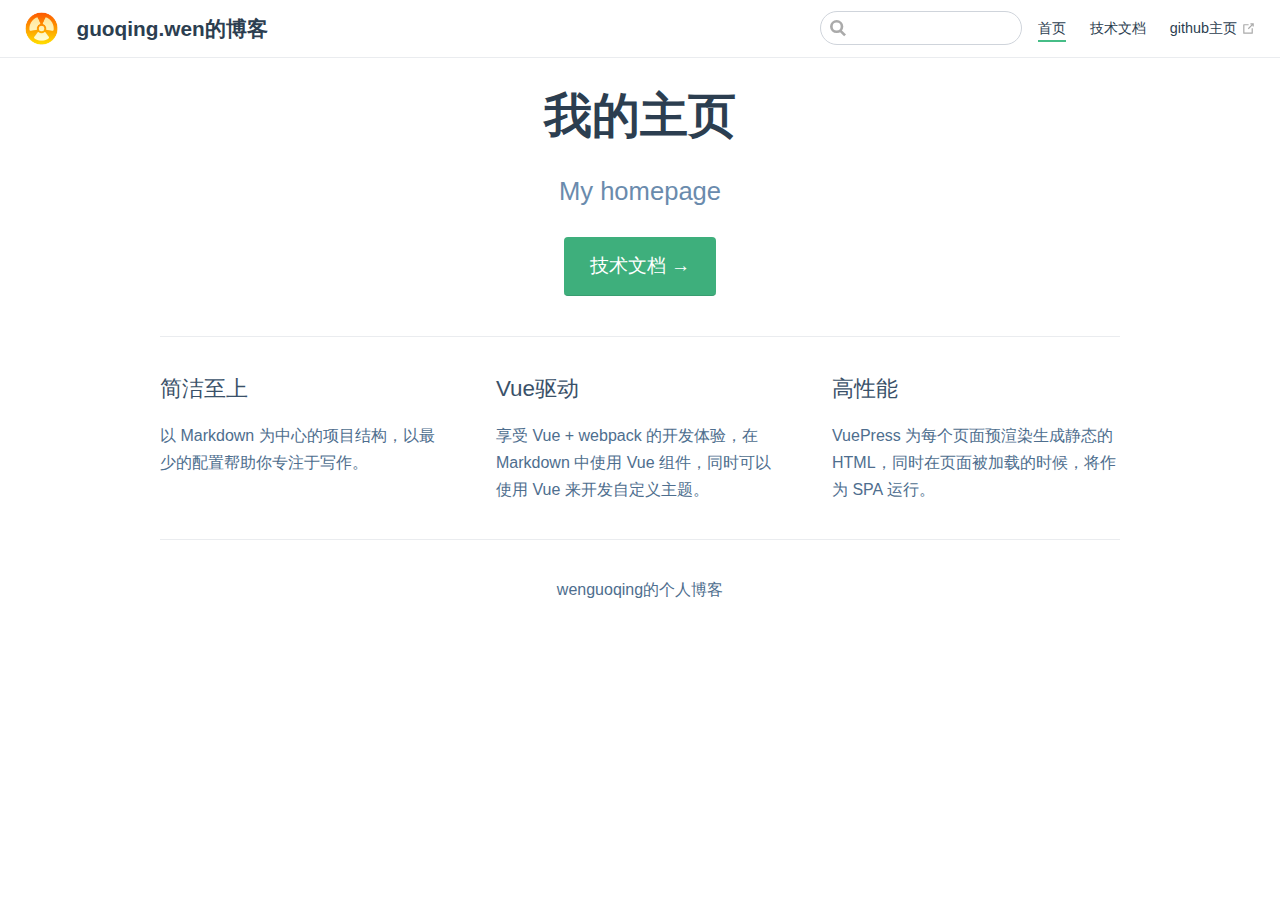
<file: index.html>
<!DOCTYPE html>
<html lang="en-US">
  <head>
    <meta charset="utf-8">
    <meta name="viewport" content="width=device-width,initial-scale=1">
    <title>guoqing.wen的博客</title>
    <meta name="generator" content="VuePress 1.5.0">
    <link rel="icon" href="/avatar.png">
    <meta name="description" content="">
    <link rel="preload" href="/assets/css/0.styles.e756715b.css" as="style"><link rel="preload" href="/assets/js/app.d091583f.js" as="script"><link rel="preload" href="/assets/js/2.0d0c851c.js" as="script"><link rel="preload" href="/assets/js/5.b8cea5fa.js" as="script"><link rel="prefetch" href="/assets/js/3.8c6b1523.js"><link rel="prefetch" href="/assets/js/4.bf352cdb.js">
    <link rel="stylesheet" href="/assets/css/0.styles.e756715b.css">
  </head>
  <body>
    <div id="app" data-server-rendered="true"><div class="theme-container no-sidebar"><header class="navbar"><div class="sidebar-button"><svg xmlns="http://www.w3.org/2000/svg" aria-hidden="true" role="img" viewBox="0 0 448 512" class="icon"><path fill="currentColor" d="M436 124H12c-6.627 0-12-5.373-12-12V80c0-6.627 5.373-12 12-12h424c6.627 0 12 5.373 12 12v32c0 6.627-5.373 12-12 12zm0 160H12c-6.627 0-12-5.373-12-12v-32c0-6.627 5.373-12 12-12h424c6.627 0 12 5.373 12 12v32c0 6.627-5.373 12-12 12zm0 160H12c-6.627 0-12-5.373-12-12v-32c0-6.627 5.373-12 12-12h424c6.627 0 12 5.373 12 12v32c0 6.627-5.373 12-12 12z"></path></svg></div> <a href="/" aria-current="page" class="home-link router-link-exact-active router-link-active"><img src="/avatar.png" alt="guoqing.wen的博客" class="logo"> <span class="site-name can-hide">guoqing.wen的博客</span></a> <div class="links"><div class="search-box"><input aria-label="Search" autocomplete="off" spellcheck="false" value=""> <!----></div> <nav class="nav-links can-hide"><div class="nav-item"><a href="/" aria-current="page" class="nav-link router-link-exact-active router-link-active">
  首页
</a></div><div class="nav-item"><a href="/tech/interview/" class="nav-link">
  技术文档
</a></div><div class="nav-item"><a href="https://github.com/wenguoqing" target="_blank" rel="noopener noreferrer" class="nav-link external">
  github主页
  <svg xmlns="http://www.w3.org/2000/svg" aria-hidden="true" x="0px" y="0px" viewBox="0 0 100 100" width="15" height="15" class="icon outbound"><path fill="currentColor" d="M18.8,85.1h56l0,0c2.2,0,4-1.8,4-4v-32h-8v28h-48v-48h28v-8h-32l0,0c-2.2,0-4,1.8-4,4v56C14.8,83.3,16.6,85.1,18.8,85.1z"></path> <polygon fill="currentColor" points="45.7,48.7 51.3,54.3 77.2,28.5 77.2,37.2 85.2,37.2 85.2,14.9 62.8,14.9 62.8,22.9 71.5,22.9"></polygon></svg></a></div> <!----></nav></div></header> <div class="sidebar-mask"></div> <aside class="sidebar"><nav class="nav-links"><div class="nav-item"><a href="/" aria-current="page" class="nav-link router-link-exact-active router-link-active">
  首页
</a></div><div class="nav-item"><a href="/tech/interview/" class="nav-link">
  技术文档
</a></div><div class="nav-item"><a href="https://github.com/wenguoqing" target="_blank" rel="noopener noreferrer" class="nav-link external">
  github主页
  <svg xmlns="http://www.w3.org/2000/svg" aria-hidden="true" x="0px" y="0px" viewBox="0 0 100 100" width="15" height="15" class="icon outbound"><path fill="currentColor" d="M18.8,85.1h56l0,0c2.2,0,4-1.8,4-4v-32h-8v28h-48v-48h28v-8h-32l0,0c-2.2,0-4,1.8-4,4v56C14.8,83.3,16.6,85.1,18.8,85.1z"></path> <polygon fill="currentColor" points="45.7,48.7 51.3,54.3 77.2,28.5 77.2,37.2 85.2,37.2 85.2,14.9 62.8,14.9 62.8,22.9 71.5,22.9"></polygon></svg></a></div> <!----></nav>  <ul class="sidebar-links"><li><section class="sidebar-group depth-0"><p class="sidebar-heading open"><span>Home</span> <!----></p> <!----></section></li></ul> </aside> <main aria-labelledby="main-title" class="home"><header class="hero"><!----> <h1 id="main-title">
      我的主页
    </h1> <p class="description">
      My homepage
    </p> <p class="action"><a href="/tech/interview/" class="nav-link action-button">
  技术文档 →
</a></p></header> <div class="features"><div class="feature"><h2>简洁至上</h2> <p>以 Markdown 为中心的项目结构，以最少的配置帮助你专注于写作。</p></div><div class="feature"><h2>Vue驱动</h2> <p>享受 Vue + webpack 的开发体验，在 Markdown 中使用 Vue 组件，同时可以使用 Vue 来开发自定义主题。</p></div><div class="feature"><h2>高性能</h2> <p>VuePress 为每个页面预渲染生成静态的 HTML，同时在页面被加载的时候，将作为 SPA 运行。</p></div></div> <div class="theme-default-content custom content__default"></div> <div class="footer">
    wenguoqing的个人博客
  </div></main></div><div class="global-ui"></div></div>
    <script src="/assets/js/app.d091583f.js" defer></script><script src="/assets/js/2.0d0c851c.js" defer></script><script src="/assets/js/5.b8cea5fa.js" defer></script>
  </body>
</html>
</file>
<file: assets/css/0.styles.e756715b.css>
code[class*=language-],pre[class*=language-]{color:#ccc;background:none;font-family:Consolas,Monaco,Andale Mono,Ubuntu Mono,monospace;font-size:1em;text-align:left;white-space:pre;word-spacing:normal;word-break:normal;word-wrap:normal;line-height:1.5;-moz-tab-size:4;tab-size:4;-webkit-hyphens:none;-ms-hyphens:none;hyphens:none}pre[class*=language-]{padding:1em;margin:.5em 0;overflow:auto}:not(pre)>code[class*=language-],pre[class*=language-]{background:#2d2d2d}:not(pre)>code[class*=language-]{padding:.1em;border-radius:.3em;white-space:normal}.token.block-comment,.token.cdata,.token.comment,.token.doctype,.token.prolog{color:#999}.token.punctuation{color:#ccc}.token.attr-name,.token.deleted,.token.namespace,.token.tag{color:#e2777a}.token.function-name{color:#6196cc}.token.boolean,.token.function,.token.number{color:#f08d49}.token.class-name,.token.constant,.token.property,.token.symbol{color:#f8c555}.token.atrule,.token.builtin,.token.important,.token.keyword,.token.selector{color:#cc99cd}.token.attr-value,.token.char,.token.regex,.token.string,.token.variable{color:#7ec699}.token.entity,.token.operator,.token.url{color:#67cdcc}.token.bold,.token.important{font-weight:700}.token.italic{font-style:italic}.token.entity{cursor:help}.token.inserted{color:green}.theme-default-content code{color:#476582;padding:.25rem .5rem;margin:0;font-size:.85em;background-color:rgba(27,31,35,.05);border-radius:3px}.theme-default-content code .token.deleted{color:#ec5975}.theme-default-content code .token.inserted{color:#3eaf7c}.theme-default-content pre,.theme-default-content pre[class*=language-]{line-height:1.4;padding:1.25rem 1.5rem;margin:.85rem 0;background-color:#282c34;border-radius:6px;overflow:auto}.theme-default-content pre[class*=language-] code,.theme-default-content pre code{color:#fff;padding:0;background-color:transparent;border-radius:0}div[class*=language-]{position:relative;background-color:#282c34;border-radius:6px}div[class*=language-] .highlight-lines{-webkit-user-select:none;-ms-user-select:none;user-select:none;padding-top:1.3rem;position:absolute;top:0;left:0;width:100%;line-height:1.4}div[class*=language-] .highlight-lines .highlighted{background-color:rgba(0,0,0,.66)}div[class*=language-] pre,div[class*=language-] pre[class*=language-]{background:transparent;position:relative;z-index:1}div[class*=language-]:before{position:absolute;z-index:3;top:.8em;right:1em;font-size:.75rem;color:hsla(0,0%,100%,.4)}div[class*=language-]:not(.line-numbers-mode) .line-numbers-wrapper{display:none}div[class*=language-].line-numbers-mode .highlight-lines .highlighted{position:relative}div[class*=language-].line-numbers-mode .highlight-lines .highlighted:before{content:" ";position:absolute;z-index:3;left:0;top:0;display:block;width:3.5rem;height:100%;background-color:rgba(0,0,0,.66)}div[class*=language-].line-numbers-mode pre{padding-left:4.5rem;vertical-align:middle}div[class*=language-].line-numbers-mode .line-numbers-wrapper{position:absolute;top:0;width:3.5rem;text-align:center;color:hsla(0,0%,100%,.3);padding:1.25rem 0;line-height:1.4}div[class*=language-].line-numbers-mode .line-numbers-wrapper br{-webkit-user-select:none;-ms-user-select:none;user-select:none}div[class*=language-].line-numbers-mode .line-numbers-wrapper .line-number{position:relative;z-index:4;-webkit-user-select:none;-ms-user-select:none;user-select:none;font-size:.85em}div[class*=language-].line-numbers-mode:after{content:"";position:absolute;z-index:2;top:0;left:0;width:3.5rem;height:100%;border-radius:6px 0 0 6px;border-right:1px solid rgba(0,0,0,.66);background-color:#282c34}div[class~=language-js]:before{content:"js"}div[class~=language-ts]:before{content:"ts"}div[class~=language-html]:before{content:"html"}div[class~=language-md]:before{content:"md"}div[class~=language-vue]:before{content:"vue"}div[class~=language-css]:before{content:"css"}div[class~=language-sass]:before{content:"sass"}div[class~=language-scss]:before{content:"scss"}div[class~=language-less]:before{content:"less"}div[class~=language-stylus]:before{content:"stylus"}div[class~=language-go]:before{content:"go"}div[class~=language-java]:before{content:"java"}div[class~=language-c]:before{content:"c"}div[class~=language-sh]:before{content:"sh"}div[class~=language-yaml]:before{content:"yaml"}div[class~=language-py]:before{content:"py"}div[class~=language-docker]:before{content:"docker"}div[class~=language-dockerfile]:before{content:"dockerfile"}div[class~=language-makefile]:before{content:"makefile"}div[class~=language-javascript]:before{content:"js"}div[class~=language-typescript]:before{content:"ts"}div[class~=language-markup]:before{content:"html"}div[class~=language-markdown]:before{content:"md"}div[class~=language-json]:before{content:"json"}div[class~=language-ruby]:before{content:"rb"}div[class~=language-python]:before{content:"py"}div[class~=language-bash]:before{content:"sh"}div[class~=language-php]:before{content:"php"}.custom-block .custom-block-title{font-weight:600;margin-bottom:-.4rem}.custom-block.danger,.custom-block.tip,.custom-block.warning{padding:.1rem 1.5rem;border-left-width:.5rem;border-left-style:solid;margin:1rem 0}.custom-block.tip{background-color:#f3f5f7;border-color:#42b983}.custom-block.warning{background-color:rgba(255,229,100,.3);border-color:#e7c000;color:#6b5900}.custom-block.warning .custom-block-title{color:#b29400}.custom-block.warning a{color:#2c3e50}.custom-block.danger{background-color:#ffe6e6;border-color:#c00;color:#4d0000}.custom-block.danger .custom-block-title{color:#900}.custom-block.danger a{color:#2c3e50}.custom-block.details{display:block;position:relative;border-radius:2px;margin:1.6em 0;padding:1.6em;background-color:#eee}.custom-block.details h4{margin-top:0}.custom-block.details figure:last-child,.custom-block.details p:last-child{margin-bottom:0;padding-bottom:0}.custom-block.details summary{outline:none;cursor:pointer}.arrow{display:inline-block;width:0;height:0}.arrow.up{border-bottom:6px solid #ccc}.arrow.down,.arrow.up{border-left:4px solid transparent;border-right:4px solid transparent}.arrow.down{border-top:6px solid #ccc}.arrow.right{border-left:6px solid #ccc}.arrow.left,.arrow.right{border-top:4px solid transparent;border-bottom:4px solid transparent}.arrow.left{border-right:6px solid #ccc}.theme-default-content:not(.custom){max-width:740px;margin:0 auto;padding:2rem 2.5rem}@media (max-width:959px){.theme-default-content:not(.custom){padding:2rem}}@media (max-width:419px){.theme-default-content:not(.custom){padding:1.5rem}}.table-of-contents .badge{vertical-align:middle}body,html{padding:0;margin:0;background-color:#fff}body{font-family:-apple-system,BlinkMacSystemFont,Segoe UI,Roboto,Oxygen,Ubuntu,Cantarell,Fira Sans,Droid Sans,Helvetica Neue,sans-serif;-webkit-font-smoothing:antialiased;-moz-osx-font-smoothing:grayscale;font-size:16px;color:#2c3e50}.page{padding-left:20rem}.navbar{z-index:20;right:0;height:3.6rem;background-color:#fff;box-sizing:border-box;border-bottom:1px solid #eaecef}.navbar,.sidebar-mask{position:fixed;top:0;left:0}.sidebar-mask{z-index:9;width:100vw;height:100vh;display:none}.sidebar{font-size:16px;background-color:#fff;width:20rem;position:fixed;z-index:10;margin:0;top:3.6rem;left:0;bottom:0;box-sizing:border-box;border-right:1px solid #eaecef;overflow-y:auto}.theme-default-content:not(.custom)>:first-child{margin-top:3.6rem}.theme-default-content:not(.custom) a:hover{text-decoration:underline}.theme-default-content:not(.custom) p.demo{padding:1rem 1.5rem;border:1px solid #ddd;border-radius:4px}.theme-default-content:not(.custom) img{max-width:100%}.theme-default-content.custom{padding:0;margin:0}.theme-default-content.custom img{max-width:100%}a{font-weight:500;text-decoration:none}a,p a code{color:#3eaf7c}p a code{font-weight:400}kbd{background:#eee;border:.15rem solid #ddd;border-bottom:.25rem solid #ddd;border-radius:.15rem;padding:0 .15em}blockquote{font-size:1rem;color:#999;border-left:.2rem solid #dfe2e5;margin:1rem 0;padding:.25rem 0 .25rem 1rem}blockquote>p{margin:0}ol,ul{padding-left:1.2em}strong{font-weight:600}h1,h2,h3,h4,h5,h6{font-weight:600;line-height:1.25}.theme-default-content:not(.custom)>h1,.theme-default-content:not(.custom)>h2,.theme-default-content:not(.custom)>h3,.theme-default-content:not(.custom)>h4,.theme-default-content:not(.custom)>h5,.theme-default-content:not(.custom)>h6{margin-top:-3.1rem;padding-top:4.6rem;margin-bottom:0}.theme-default-content:not(.custom)>h1:first-child,.theme-default-content:not(.custom)>h2:first-child,.theme-default-content:not(.custom)>h3:first-child,.theme-default-content:not(.custom)>h4:first-child,.theme-default-content:not(.custom)>h5:first-child,.theme-default-content:not(.custom)>h6:first-child{margin-top:-1.5rem;margin-bottom:1rem}.theme-default-content:not(.custom)>h1:first-child+.custom-block,.theme-default-content:not(.custom)>h1:first-child+p,.theme-default-content:not(.custom)>h1:first-child+pre,.theme-default-content:not(.custom)>h2:first-child+.custom-block,.theme-default-content:not(.custom)>h2:first-child+p,.theme-default-content:not(.custom)>h2:first-child+pre,.theme-default-content:not(.custom)>h3:first-child+.custom-block,.theme-default-content:not(.custom)>h3:first-child+p,.theme-default-content:not(.custom)>h3:first-child+pre,.theme-default-content:not(.custom)>h4:first-child+.custom-block,.theme-default-content:not(.custom)>h4:first-child+p,.theme-default-content:not(.custom)>h4:first-child+pre,.theme-default-content:not(.custom)>h5:first-child+.custom-block,.theme-default-content:not(.custom)>h5:first-child+p,.theme-default-content:not(.custom)>h5:first-child+pre,.theme-default-content:not(.custom)>h6:first-child+.custom-block,.theme-default-content:not(.custom)>h6:first-child+p,.theme-default-content:not(.custom)>h6:first-child+pre{margin-top:2rem}h1:hover .header-anchor,h2:hover .header-anchor,h3:hover .header-anchor,h4:hover .header-anchor,h5:hover .header-anchor,h6:hover .header-anchor{opacity:1}h1{font-size:2.2rem}h2{font-size:1.65rem;padding-bottom:.3rem;border-bottom:1px solid #eaecef}h3{font-size:1.35rem}a.header-anchor{font-size:.85em;float:left;margin-left:-.87em;padding-right:.23em;margin-top:.125em;opacity:0}a.header-anchor:hover{text-decoration:none}.line-number,code,kbd{font-family:source-code-pro,Menlo,Monaco,Consolas,Courier New,monospace}ol,p,ul{line-height:1.7}hr{border:0;border-top:1px solid #eaecef}table{border-collapse:collapse;margin:1rem 0;display:block;overflow-x:auto}tr{border-top:1px solid #dfe2e5}tr:nth-child(2n){background-color:#f6f8fa}td,th{border:1px solid #dfe2e5;padding:.6em 1em}.theme-container.sidebar-open .sidebar-mask{display:block}.theme-container.no-navbar .theme-default-content:not(.custom)>h1,.theme-container.no-navbar h2,.theme-container.no-navbar h3,.theme-container.no-navbar h4,.theme-container.no-navbar h5,.theme-container.no-navbar h6{margin-top:1.5rem;padding-top:0}.theme-container.no-navbar .sidebar{top:0}@media (min-width:720px){.theme-container.no-sidebar .sidebar{display:none}.theme-container.no-sidebar .page{padding-left:0}}@media (max-width:959px){.sidebar{font-size:15px;width:16.4rem}.page{padding-left:16.4rem}}@media (max-width:719px){.sidebar{top:0;padding-top:3.6rem;transform:translateX(-100%);transition:transform .2s ease}.page{padding-left:0}.theme-container.sidebar-open .sidebar{transform:translateX(0)}.theme-container.no-navbar .sidebar{padding-top:0}}@media (max-width:419px){h1{font-size:1.9rem}.theme-default-content div[class*=language-]{margin:.85rem -1.5rem;border-radius:0}}#nprogress{pointer-events:none}#nprogress .bar{background:#3eaf7c;position:fixed;z-index:1031;top:0;left:0;width:100%;height:2px}#nprogress .peg{display:block;position:absolute;right:0;width:100px;height:100%;box-shadow:0 0 10px #3eaf7c,0 0 5px #3eaf7c;opacity:1;transform:rotate(3deg) translateY(-4px)}#nprogress .spinner{display:block;position:fixed;z-index:1031;top:15px;right:15px}#nprogress .spinner-icon{width:18px;height:18px;box-sizing:border-box;border-color:#3eaf7c transparent transparent #3eaf7c;border-style:solid;border-width:2px;border-radius:50%;animation:nprogress-spinner .4s linear infinite}.nprogress-custom-parent{overflow:hidden;position:relative}.nprogress-custom-parent #nprogress .bar,.nprogress-custom-parent #nprogress .spinner{position:absolute}@keyframes nprogress-spinner{0%{transform:rotate(0deg)}to{transform:rotate(1turn)}}.icon.outbound{color:#aaa;display:inline-block;vertical-align:middle;position:relative;top:-1px}.home{padding:3.6rem 2rem 0;max-width:960px;margin:0 auto;display:block}.home .hero{text-align:center}.home .hero img{max-width:100%;max-height:280px;display:block;margin:3rem auto 1.5rem}.home .hero h1{font-size:3rem}.home .hero .action,.home .hero .description,.home .hero h1{margin:1.8rem auto}.home .hero .description{max-width:35rem;font-size:1.6rem;line-height:1.3;color:#6a8bad}.home .hero .action-button{display:inline-block;font-size:1.2rem;color:#fff;background-color:#3eaf7c;padding:.8rem 1.6rem;border-radius:4px;transition:background-color .1s ease;box-sizing:border-box;border-bottom:1px solid #389d70}.home .hero .action-button:hover{background-color:#4abf8a}.home .features{border-top:1px solid #eaecef;padding:1.2rem 0;margin-top:2.5rem;display:flex;flex-wrap:wrap;align-items:flex-start;align-content:stretch;justify-content:space-between}.home .feature{flex-grow:1;flex-basis:30%;max-width:30%}.home .feature h2{font-size:1.4rem;font-weight:500;border-bottom:none;padding-bottom:0;color:#3a5169}.home .feature p{color:#4e6e8e}.home .footer{padding:2.5rem;border-top:1px solid #eaecef;text-align:center;color:#4e6e8e}@media (max-width:719px){.home .features{flex-direction:column}.home .feature{max-width:100%;padding:0 2.5rem}}@media (max-width:419px){.home{padding-left:1.5rem;padding-right:1.5rem}.home .hero img{max-height:210px;margin:2rem auto 1.2rem}.home .hero h1{font-size:2rem}.home .hero .action,.home .hero .description,.home .hero h1{margin:1.2rem auto}.home .hero .description{font-size:1.2rem}.home .hero .action-button{font-size:1rem;padding:.6rem 1.2rem}.home .feature h2{font-size:1.25rem}}.search-box{display:inline-block;position:relative;margin-right:1rem}.search-box input{cursor:text;width:10rem;height:2rem;color:#4e6e8e;display:inline-block;border:1px solid #cfd4db;border-radius:2rem;font-size:.9rem;line-height:2rem;padding:0 .5rem 0 2rem;outline:none;transition:all .2s ease;background:#fff url(/assets/img/search.83621669.svg) .6rem .5rem no-repeat;background-size:1rem}.search-box input:focus{cursor:auto;border-color:#3eaf7c}.search-box .suggestions{background:#fff;width:20rem;position:absolute;top:2rem;border:1px solid #cfd4db;border-radius:6px;padding:.4rem;list-style-type:none}.search-box .suggestions.align-right{right:0}.search-box .suggestion{line-height:1.4;padding:.4rem .6rem;border-radius:4px;cursor:pointer}.search-box .suggestion a{white-space:normal;color:#5d82a6}.search-box .suggestion a .page-title{font-weight:600}.search-box .suggestion a .header{font-size:.9em;margin-left:.25em}.search-box .suggestion.focused{background-color:#f3f4f5}.search-box .suggestion.focused a{color:#3eaf7c}@media (max-width:959px){.search-box input{cursor:pointer;width:0;border-color:transparent;position:relative}.search-box input:focus{cursor:text;left:0;width:10rem}}@media (-ms-high-contrast:none){.search-box input{height:2rem}}@media (max-width:959px) and (min-width:719px){.search-box .suggestions{left:0}}@media (max-width:719px){.search-box{margin-right:0}.search-box input{left:1rem}.search-box .suggestions{right:0}}@media (max-width:419px){.search-box .suggestions{width:calc(100vw - 4rem)}.search-box input:focus{width:8rem}}.sidebar-button{cursor:pointer;display:none;width:1.25rem;height:1.25rem;position:absolute;padding:.6rem;top:.6rem;left:1rem}.sidebar-button .icon{display:block;width:1.25rem;height:1.25rem}@media (max-width:719px){.sidebar-button{display:block}}.dropdown-enter,.dropdown-leave-to{height:0!important}.dropdown-wrapper{cursor:pointer}.dropdown-wrapper .dropdown-title{display:block;font-size:.9rem;font-family:inherit;cursor:inherit;padding:inherit;line-height:1.4rem;background:transparent;border:none;font-weight:500;color:#2c3e50}.dropdown-wrapper .dropdown-title:hover{border-color:transparent}.dropdown-wrapper .dropdown-title .arrow{vertical-align:middle;margin-top:-1px;margin-left:.4rem}.dropdown-wrapper .nav-dropdown .dropdown-item{color:inherit;line-height:1.7rem}.dropdown-wrapper .nav-dropdown .dropdown-item h4{margin:.45rem 0 0;border-top:1px solid #eee;padding:.45rem 1.5rem 0 1.25rem}.dropdown-wrapper .nav-dropdown .dropdown-item .dropdown-subitem-wrapper{padding:0;list-style:none}.dropdown-wrapper .nav-dropdown .dropdown-item .dropdown-subitem-wrapper .dropdown-subitem{font-size:.9em}.dropdown-wrapper .nav-dropdown .dropdown-item a{display:block;line-height:1.7rem;position:relative;border-bottom:none;font-weight:400;margin-bottom:0;padding:0 1.5rem 0 1.25rem}.dropdown-wrapper .nav-dropdown .dropdown-item a.router-link-active,.dropdown-wrapper .nav-dropdown .dropdown-item a:hover{color:#3eaf7c}.dropdown-wrapper .nav-dropdown .dropdown-item a.router-link-active:after{content:"";width:0;height:0;border-left:5px solid #3eaf7c;border-top:3px solid transparent;border-bottom:3px solid transparent;position:absolute;top:calc(50% - 2px);left:9px}.dropdown-wrapper .nav-dropdown .dropdown-item:first-child h4{margin-top:0;padding-top:0;border-top:0}@media (max-width:719px){.dropdown-wrapper.open .dropdown-title{margin-bottom:.5rem}.dropdown-wrapper .dropdown-title{font-weight:600;font-size:inherit}.dropdown-wrapper .dropdown-title:hover{color:#3eaf7c}.dropdown-wrapper .nav-dropdown{transition:height .1s ease-out;overflow:hidden}.dropdown-wrapper .nav-dropdown .dropdown-item h4{border-top:0;margin-top:0;padding-top:0}.dropdown-wrapper .nav-dropdown .dropdown-item>a,.dropdown-wrapper .nav-dropdown .dropdown-item h4{font-size:15px;line-height:2rem}.dropdown-wrapper .nav-dropdown .dropdown-item .dropdown-subitem{font-size:14px;padding-left:1rem}}@media (min-width:719px){.dropdown-wrapper{height:1.8rem}.dropdown-wrapper.open .nav-dropdown,.dropdown-wrapper:hover .nav-dropdown{display:block!important}.dropdown-wrapper.open:blur{display:none}.dropdown-wrapper .dropdown-title .arrow{border-left:4px solid transparent;border-right:4px solid transparent;border-top:6px solid #ccc;border-bottom:0}.dropdown-wrapper .nav-dropdown{display:none;height:auto!important;box-sizing:border-box;max-height:calc(100vh - 2.7rem);overflow-y:auto;position:absolute;top:100%;right:0;background-color:#fff;padding:.6rem 0;border:1px solid;border-color:#ddd #ddd #ccc;text-align:left;border-radius:.25rem;white-space:nowrap;margin:0}}.nav-links{display:inline-block}.nav-links a{line-height:1.4rem;color:inherit}.nav-links a.router-link-active,.nav-links a:hover{color:#3eaf7c}.nav-links .nav-item{position:relative;display:inline-block;margin-left:1.5rem;line-height:2rem}.nav-links .nav-item:first-child{margin-left:0}.nav-links .repo-link{margin-left:1.5rem}@media (max-width:719px){.nav-links .nav-item,.nav-links .repo-link{margin-left:0}}@media (min-width:719px){.nav-links a.router-link-active,.nav-links a:hover{color:#2c3e50}.nav-item>a:not(.external).router-link-active,.nav-item>a:not(.external):hover{margin-bottom:-2px;border-bottom:2px solid #46bd87}}.navbar{padding:.7rem 1.5rem;line-height:2.2rem}.navbar a,.navbar img,.navbar span{display:inline-block}.navbar .logo{height:2.2rem;min-width:2.2rem;margin-right:.8rem;vertical-align:top}.navbar .site-name{font-size:1.3rem;font-weight:600;color:#2c3e50;position:relative}.navbar .links{padding-left:1.5rem;box-sizing:border-box;background-color:#fff;white-space:nowrap;font-size:.9rem;position:absolute;right:1.5rem;top:.7rem;display:flex}.navbar .links .search-box{flex:0 0 auto;vertical-align:top}@media (max-width:719px){.navbar{padding-left:4rem}.navbar .can-hide{display:none}.navbar .links{padding-left:1.5rem}.navbar .site-name{width:calc(100vw - 9.4rem);overflow:hidden;white-space:nowrap;text-overflow:ellipsis}}.page-edit{max-width:740px;margin:0 auto;padding:2rem 2.5rem}@media (max-width:959px){.page-edit{padding:2rem}}@media (max-width:419px){.page-edit{padding:1.5rem}}.page-edit{padding-top:1rem;padding-bottom:1rem;overflow:auto}.page-edit .edit-link{display:inline-block}.page-edit .edit-link a{color:#4e6e8e;margin-right:.25rem}.page-edit .last-updated{float:right;font-size:.9em}.page-edit .last-updated .prefix{font-weight:500;color:#4e6e8e}.page-edit .last-updated .time{font-weight:400;color:#aaa}@media (max-width:719px){.page-edit .edit-link{margin-bottom:.5rem}.page-edit .last-updated{font-size:.8em;float:none;text-align:left}}.page-nav{max-width:740px;margin:0 auto;padding:2rem 2.5rem}@media (max-width:959px){.page-nav{padding:2rem}}@media (max-width:419px){.page-nav{padding:1.5rem}}.page-nav{padding-top:1rem;padding-bottom:0}.page-nav .inner{min-height:2rem;margin-top:0;border-top:1px solid #eaecef;padding-top:1rem;overflow:auto}.page-nav .next{float:right}.page{padding-bottom:2rem;display:block}.sidebar-group .sidebar-group{padding-left:.5em}.sidebar-group:not(.collapsable) .sidebar-heading:not(.clickable){cursor:auto;color:inherit}.sidebar-group.is-sub-group{padding-left:0}.sidebar-group.is-sub-group>.sidebar-heading{font-size:.95em;line-height:1.4;font-weight:400;padding-left:2rem}.sidebar-group.is-sub-group>.sidebar-heading:not(.clickable){opacity:.5}.sidebar-group.is-sub-group>.sidebar-group-items{padding-left:1rem}.sidebar-group.is-sub-group>.sidebar-group-items>li>.sidebar-link{font-size:.95em;border-left:none}.sidebar-group.depth-2>.sidebar-heading{border-left:none}.sidebar-heading{color:#2c3e50;transition:color .15s ease;cursor:pointer;font-size:1.1em;font-weight:700;padding:.35rem 1.5rem .35rem 1.25rem;width:100%;box-sizing:border-box;margin:0;border-left:.25rem solid transparent}.sidebar-heading.open,.sidebar-heading:hover{color:inherit}.sidebar-heading .arrow{position:relative;top:-.12em;left:.5em}.sidebar-heading.clickable.active{font-weight:600;color:#3eaf7c;border-left-color:#3eaf7c}.sidebar-heading.clickable:hover{color:#3eaf7c}.sidebar-group-items{transition:height .1s ease-out;font-size:.95em;overflow:hidden}.sidebar .sidebar-sub-headers{padding-left:1rem;font-size:.95em}a.sidebar-link{font-size:1em;font-weight:400;display:inline-block;color:#2c3e50;border-left:.25rem solid transparent;padding:.35rem 1rem .35rem 1.25rem;line-height:1.4;width:100%;box-sizing:border-box}a.sidebar-link:hover{color:#3eaf7c}a.sidebar-link.active{font-weight:600;color:#3eaf7c;border-left-color:#3eaf7c}.sidebar-group a.sidebar-link{padding-left:2rem}.sidebar-sub-headers a.sidebar-link{padding-top:.25rem;padding-bottom:.25rem;border-left:none}.sidebar-sub-headers a.sidebar-link.active{font-weight:500}.sidebar ul{padding:0;margin:0;list-style-type:none}.sidebar a{display:inline-block}.sidebar .nav-links{display:none;border-bottom:1px solid #eaecef;padding:.5rem 0 .75rem}.sidebar .nav-links a{font-weight:600}.sidebar .nav-links .nav-item,.sidebar .nav-links .repo-link{display:block;line-height:1.25rem;font-size:1.1em;padding:.5rem 0 .5rem 1.5rem}.sidebar>.sidebar-links{padding:1.5rem 0}.sidebar>.sidebar-links>li>a.sidebar-link{font-size:1.1em;line-height:1.7;font-weight:700}.sidebar>.sidebar-links>li:not(:first-child){margin-top:.75rem}@media (max-width:719px){.sidebar .nav-links{display:block}.sidebar .nav-links .dropdown-wrapper .nav-dropdown .dropdown-item a.router-link-active:after{top:calc(1rem - 2px)}.sidebar>.sidebar-links{padding:1rem 0}}.badge[data-v-64e65ece]{display:inline-block;font-size:14px;height:18px;line-height:18px;border-radius:3px;padding:0 6px;color:#fff}.badge.green[data-v-64e65ece],.badge.tip[data-v-64e65ece],.badge[data-v-64e65ece]{background-color:#42b983}.badge.error[data-v-64e65ece]{background-color:#da5961}.badge.warn[data-v-64e65ece],.badge.warning[data-v-64e65ece],.badge.yellow[data-v-64e65ece]{background-color:#e7c000}.badge+.badge[data-v-64e65ece]{margin-left:5px}
</file>
